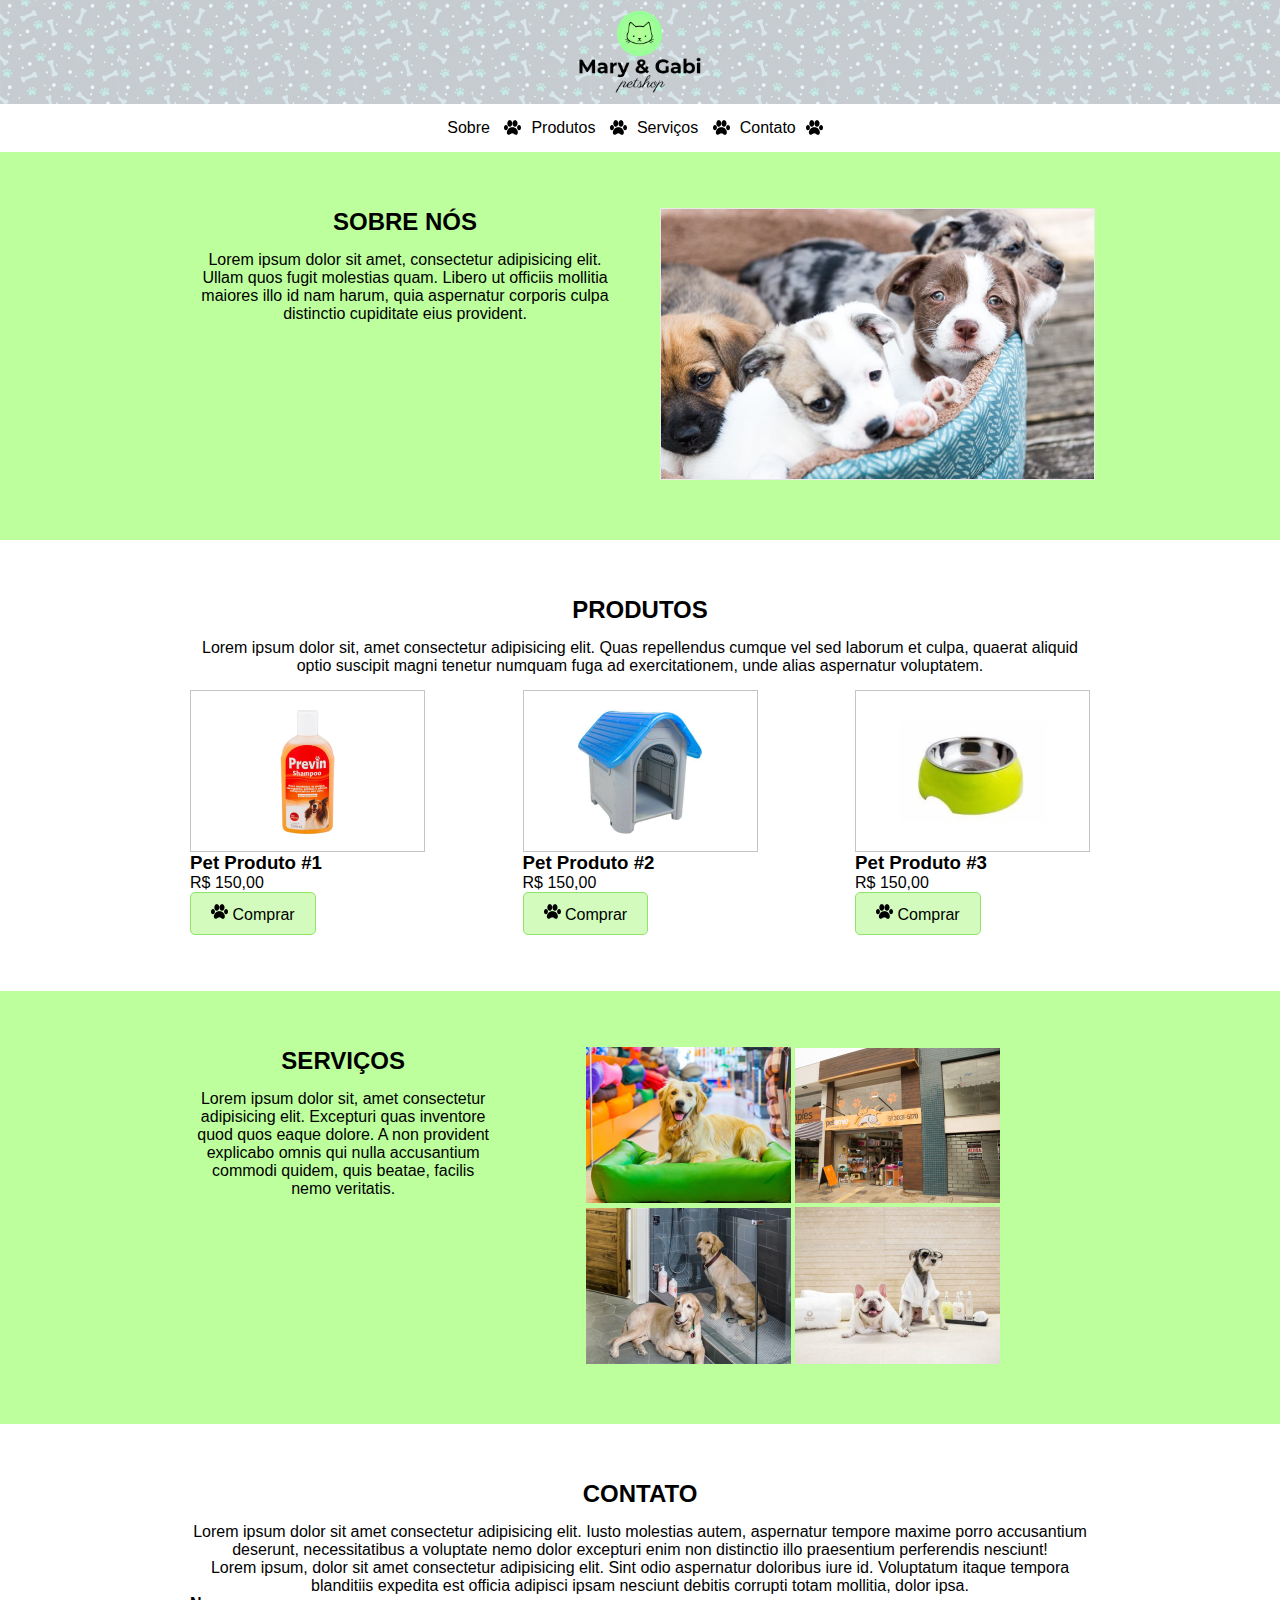
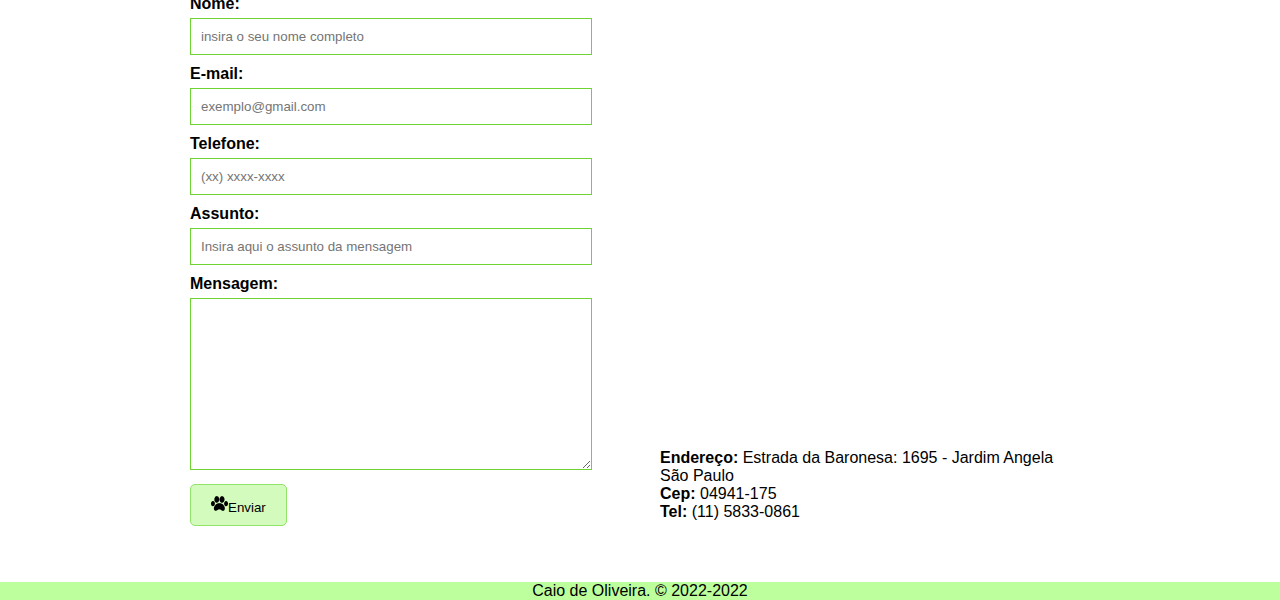
<file: index.html>
<!DOCTYPE html>
<html lang="pt-br">

<head>
    <meta charset="UTF-8">
    <meta name="viewport" content="width=device-width, initial-scale=1.0">
    <link rel="stylesheet" type="text/css" href="css/style_petshop.css">
    <link href="https://fonts.googleapis.com/css2?family=Kolker+Brush&family=Poor+Story&display=swap" rel="stylesheet">
    <title>Pet Shop</title>
</head>

<body>

    <header>
        <h1>
            <img src="img/logo-mari-e-gabi-petshop.svg" alt="Logo mary e gaby petshop">
        </h1>
    </header>
    <nav>
        <ul>
            <li><a href="#sobre">Sobre</a>
            </li>
            <li><a href="#produtos">Produtos</a>
            </li>
            <li><a href="#servicos">Serviços</a>
            </li>
            <li><a href="#contato">Contato</a>
            </li>
        </ul>
    </nav>
    <section class="fundo-verde">
        <div class="container flex-container">
            <div class="col">
                <h2>Sobre nós</h2>
                <p>Lorem ipsum dolor sit amet, consectetur adipisicing elit.
                    Ullam quos fugit molestias quam. Libero ut officiis mollitia maiores illo id nam harum,
                    quia aspernatur corporis culpa distinctio cupiditate eius provident.</p>
            </div>
            <div class="col">
                <img src="img/img-sobre.jpg" alt="imagem dos dogo">
            </div>
        </div>
    </section>
    <!--Produtos-->
    <section id="produtos">
        <section class="container">
            <h2 class="texto-centralizado">Produtos</h2>
            <p class="texto-centralizado">Lorem ipsum dolor sit, amet consectetur adipisicing elit.
                Quas repellendus cumque vel sed laborum et culpa, quaerat
                aliquid optio suscipit magni tenetur numquam fuga ad exercitationem,
                unde alias aspernatur voluptatem.</p>
            <div class="flex-container">
                <div class="produto">
                    <figure><img src="img/produto-1.jpg" alt="produto pet 1">
                    </figure>
                    <h3>Pet Produto #1</h3>
                    <p>R$ 150,00</p>
                    <a href="#" class="btn-pata">
                        <img src="img/patinha-preta.png" alt="patinha preta">
                        Comprar
                    </a>
                </div>
                <div class="produto">
                    <figure><img src="img/produto-2.jpg" alt="produto pet 2">
                    </figure>
                    <h3>Pet Produto #2</h3>
                    <p>R$ 150,00</p>
                    <a href="#" class="btn-pata">
                        <img src="img/patinha-preta.png" alt="patinha preta">
                        Comprar
                    </a>
                </div>
                <div class="produto">
                    <figure><img src="img/produto-3.jpg" alt="produto pet 3">
                    </figure>
                    <h3>Pet Produto #3</h3>
                    <p>R$ 150,00</p>
                    <a href="#" class="btn-pata">
                        <img src="img/patinha-preta.png" alt="patinha preta">
                        Comprar
                    </a>
                </div>
            </div>
        </section>
    </section>
    <!--serviços-->
    <section id="servicos">


        <section class="fundo-verde">
            <div class="container flex-container">

                <div class="col">
                    <h2>
                        Serviços
                    </h2>
                    <p>Lorem ipsum dolor sit, amet consectetur adipisicing elit.
                        Excepturi quas inventore quod quos eaque dolore. A non provident
                        explicabo omnis qui nulla accusantium commodi quidem, quis beatae,
                        facilis nemo veritatis.</p>
                </div>
                <div class="">
                    <img src="img/img-galeria-1.jpg" alt="">
                    <img src="img/img-galeria-2.jpg" alt="">
                    <img src="img/img-galeria-3.jpg" alt="">
                    <img src="img/img-galeria-4.jpg" alt="">
                </div>

            </div>
        </section>
    </section>


    <!--Contato-->
    <section id="contato">
        <div class="container">
            <div class="texto-centralizado">
                <h2>
                    Contato
                </h2>
                <p>
                    Lorem ipsum dolor sit amet consectetur adipisicing elit. Iusto molestias autem,
                    aspernatur tempore maxime porro accusantium deserunt, necessitatibus a voluptate
                    nemo dolor excepturi enim non distinctio illo praesentium perferendis nesciunt!
                </p>
                <p>
                    Lorem ipsum, dolor sit amet consectetur adipisicing elit. Sint odio aspernatur doloribus iure id.
                    Voluptatum itaque tempora blanditiis expedita est officia adipisci ipsam nesciunt debitis corrupti
                    totam mollitia, dolor ipsa.
                </p>
            </div>
            <div class="flex-container">
                <div class="col">
                    <form action="">

                        <label for="name">
                            <strong>Nome:</strong>
                            <input type="text" id="name" placeholder="insira o seu nome completo">
                        </label>

                        <label for="Mail">
                            <strong>E-mail:</strong>
                            <input type="email" id="mail" placeholder="exemplo@gmail.com">

                        </label>

                        <label for="fone">
                            <strong>Telefone:</strong>
                            <input type="tel" name="fone" id="fone" placeholder="(xx) xxxx-xxxx">
                        </label>

                        <label for="ass">
                            <strong>Assunto:</strong>
                            <input type="text" id="ass" placeholder="Insira aqui o assunto da mensagem">
                        </label>

                        <label for="msg">
                            <strong>Mensagem:</strong>
                            <textarea name="msg" id="msg" rows="10"></textarea>
                        </label>

                        <div>
                            <button class="btn-pata">
                                <img src="img/patinha-preta.png" alt="patinha preta">Enviar
                            </button>
                        </div>
                    </form>
                </div>
                <div class="col">
                    <iframe
                        src="https://www.google.com/maps/embed?pb=!1m18!1m12!1m3!1d3653.383720987246!2d-46.76813028486826!3d-23.697987372537305!2m3!1f0!2f0!3f0!3m2!1i1024!2i768!4f13.1!3m3!1m2!1s0x94ce5212f9627de5%3A0x1c5ccd29c1a3e96a!2sEtec%20Jardim%20%C3%82ngela!5e0!3m2!1spt-BR!2sbr!4v1667343938305!5m2!1spt-BR!2sbr"
                        width="600" height="450" style="border:0;" allowfullscreen="" loading="lazy"
                        referrerpolicy="no-referrer-when-downgrade">
                    </iframe>
                    <p><strong>Endereço:</strong> Estrada da Baronesa: 1695 - Jardim Angela <br> São Paulo</p>
                    <p><strong>Cep:</strong> 04941-175</p>
                    <p><strong>Tel:</strong> (11) 5833-0861</p>

                </div>
            </div>
        </div>
    </section>

    <section class="fundo-verde">
        <footer>
            <p>Caio de Oliveira. © 2022-2022</p>
        </footer>

    </section>

</body>

</html>
</file>
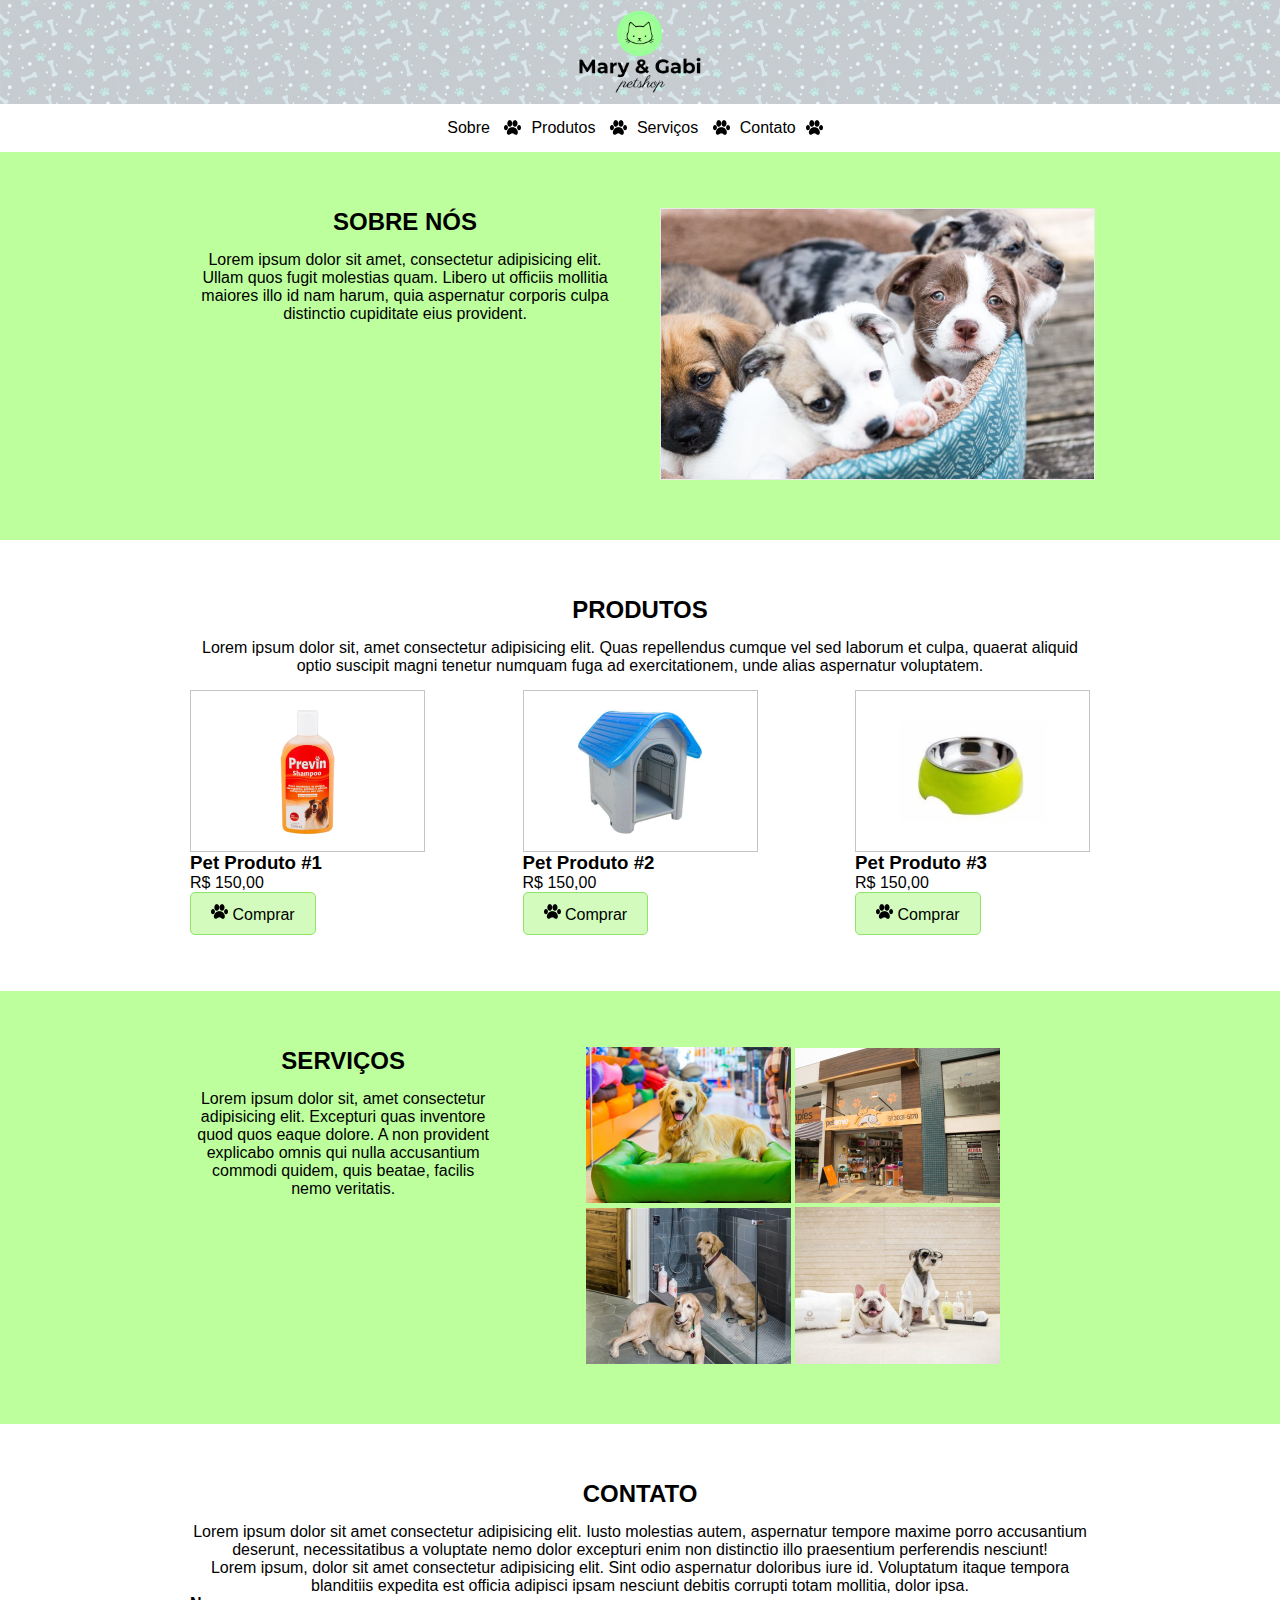
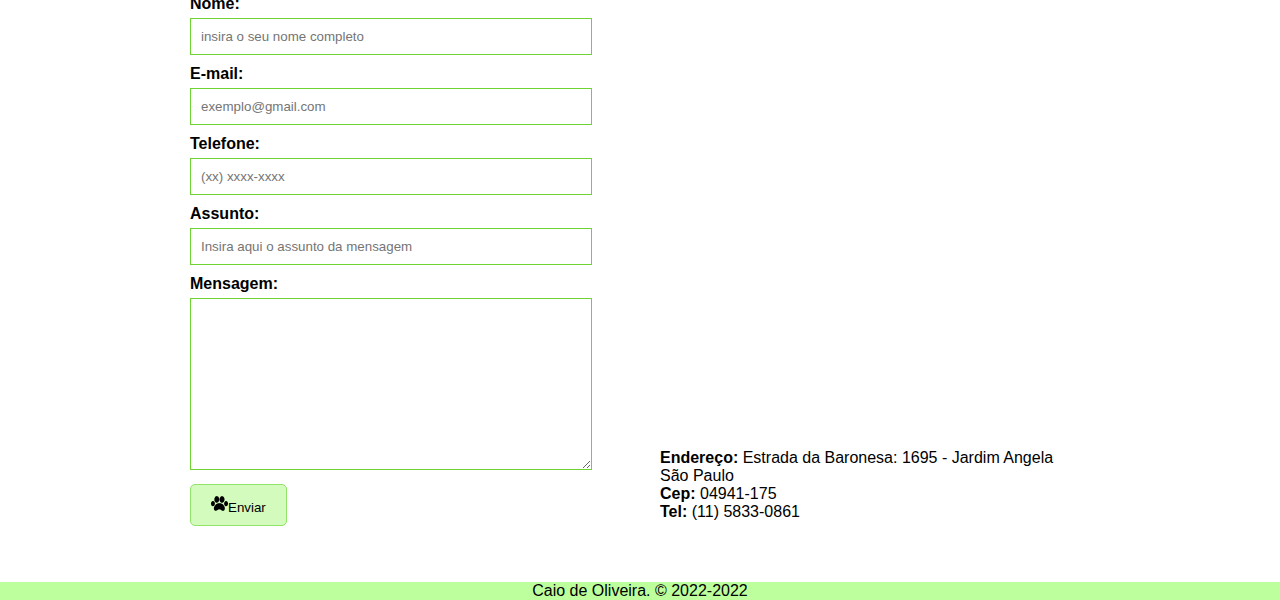
<file: petshop 2.0.html>
<!DOCTYPE html>
<html lang="pt-br">

<head>
    <meta charset="UTF-8">
    <meta name="viewport" content="width=device-width, initial-scale=1.0">
    <link rel="stylesheet" type="text/css" href="css/style_petshop.css">
    <link href="https://fonts.googleapis.com/css2?family=Kolker+Brush&family=Poor+Story&display=swap" rel="stylesheet">
    <title>Pet Shop</title>
</head>

<body>

    <header>
        <h1>
            <img src="img/logo-mari-e-gabi-petshop.svg" alt="Logo mary e gaby petshop">
        </h1>
    </header>
    <nav>
        <ul>
            <li><a href="#sobre">Sobre</a>
            </li>
            <li><a href="#produtos">Produtos</a>
            </li>
            <li><a href="#servicos">Serviços</a>
            </li>
            <li><a href="#contato">Contato</a>
            </li>
        </ul>
    </nav>
    <section class="fundo-verde">
        <div class="container flex-container">
            <div class="col">
                <h2>Sobre nós</h2>
                <p>Lorem ipsum dolor sit amet, consectetur adipisicing elit.
                    Ullam quos fugit molestias quam. Libero ut officiis mollitia maiores illo id nam harum,
                    quia aspernatur corporis culpa distinctio cupiditate eius provident.</p>
            </div>
            <div class="col">
                <img src="img/img-sobre.jpg" alt="imagem dos dogo">
            </div>
        </div>
    </section>
    <!--Produtos-->
    <section id="produtos">
        <section class="container">
            <h2 class="texto-centralizado">Produtos</h2>
            <p class="texto-centralizado">Lorem ipsum dolor sit, amet consectetur adipisicing elit.
                Quas repellendus cumque vel sed laborum et culpa, quaerat
                aliquid optio suscipit magni tenetur numquam fuga ad exercitationem,
                unde alias aspernatur voluptatem.</p>
            <div class="flex-container">
                <div class="produto">
                    <figure><img src="img/produto-1.jpg" alt="produto pet 1">
                    </figure>
                    <h3>Pet Produto #1</h3>
                    <p>R$ 150,00</p>
                    <a href="#" class="btn-pata">
                        <img src="img/patinha-preta.png" alt="patinha preta">
                        Comprar
                    </a>
                </div>
                <div class="produto">
                    <figure><img src="img/produto-2.jpg" alt="produto pet 2">
                    </figure>
                    <h3>Pet Produto #2</h3>
                    <p>R$ 150,00</p>
                    <a href="#" class="btn-pata">
                        <img src="img/patinha-preta.png" alt="patinha preta">
                        Comprar
                    </a>
                </div>
                <div class="produto">
                    <figure><img src="img/produto-3.jpg" alt="produto pet 3">
                    </figure>
                    <h3>Pet Produto #3</h3>
                    <p>R$ 150,00</p>
                    <a href="#" class="btn-pata">
                        <img src="img/patinha-preta.png" alt="patinha preta">
                        Comprar
                    </a>
                </div>
            </div>
        </section>
    </section>
    <!--serviços-->
    <section id="servicos">


        <section class="fundo-verde">
            <div class="container flex-container">

                <div class="col">
                    <h2>
                        Serviços
                    </h2>
                    <p>Lorem ipsum dolor sit, amet consectetur adipisicing elit.
                        Excepturi quas inventore quod quos eaque dolore. A non provident
                        explicabo omnis qui nulla accusantium commodi quidem, quis beatae,
                        facilis nemo veritatis.</p>
                </div>
                <div class="">
                    <img src="img/img-galeria-1.jpg" alt="">
                    <img src="img/img-galeria-2.jpg" alt="">
                    <img src="img/img-galeria-3.jpg" alt="">
                    <img src="img/img-galeria-4.jpg" alt="">
                </div>

            </div>
        </section>
    </section>


    <!--Contato-->
    <section id="contato">
        <div class="container">
            <div class="texto-centralizado">
                <h2>
                    Contato
                </h2>
                <p>
                    Lorem ipsum dolor sit amet consectetur adipisicing elit. Iusto molestias autem,
                    aspernatur tempore maxime porro accusantium deserunt, necessitatibus a voluptate
                    nemo dolor excepturi enim non distinctio illo praesentium perferendis nesciunt!
                </p>
                <p>
                    Lorem ipsum, dolor sit amet consectetur adipisicing elit. Sint odio aspernatur doloribus iure id.
                    Voluptatum itaque tempora blanditiis expedita est officia adipisci ipsam nesciunt debitis corrupti
                    totam mollitia, dolor ipsa.
                </p>
            </div>
            <div class="flex-container">
                <div class="col">
                    <form action="">

                        <label for="name">
                            <strong>Nome:</strong>
                            <input type="text" id="name" placeholder="insira o seu nome completo">
                        </label>

                        <label for="Mail">
                            <strong>E-mail:</strong>
                            <input type="email" id="mail" placeholder="exemplo@gmail.com">

                        </label>

                        <label for="fone">
                            <strong>Telefone:</strong>
                            <input type="tel" name="fone" id="fone" placeholder="(xx) xxxx-xxxx">
                        </label>

                        <label for="ass">
                            <strong>Assunto:</strong>
                            <input type="text" id="ass" placeholder="Insira aqui o assunto da mensagem">
                        </label>

                        <label for="msg">
                            <strong>Mensagem:</strong>
                            <textarea name="msg" id="msg" rows="10"></textarea>
                        </label>

                        <div>
                            <button class="btn-pata">
                                <img src="img/patinha-preta.png" alt="patinha preta">Enviar
                            </button>
                        </div>
                    </form>
                </div>
                <div class="col">
                    <iframe
                        src="https://www.google.com/maps/embed?pb=!1m18!1m12!1m3!1d3653.383720987246!2d-46.76813028486826!3d-23.697987372537305!2m3!1f0!2f0!3f0!3m2!1i1024!2i768!4f13.1!3m3!1m2!1s0x94ce5212f9627de5%3A0x1c5ccd29c1a3e96a!2sEtec%20Jardim%20%C3%82ngela!5e0!3m2!1spt-BR!2sbr!4v1667343938305!5m2!1spt-BR!2sbr"
                        width="600" height="450" style="border:0;" allowfullscreen="" loading="lazy"
                        referrerpolicy="no-referrer-when-downgrade">
                    </iframe>
                    <p><strong>Endereço:</strong> Estrada da Baronesa: 1695 - Jardim Angela <br> São Paulo</p>
                    <p><strong>Cep:</strong> 04941-175</p>
                    <p><strong>Tel:</strong> (11) 5833-0861</p>

                </div>
            </div>
        </div>
    </section>

    <section class="fundo-verde">
        <footer>
            <p>Caio de Oliveira. © 2022-2022</p>
        </footer>

    </section>

</body>

</html>
</file>
<file: css/style_petshop.css>
*{
    margin: 0;
    padding: 0;
}
body{
    font-family: Arial, Helvetica, sans-serif;
}

h2{
    text-transform: uppercase;
    margin-bottom: 15px;
}
header{
    text-align: center;
    background-image: url('../img/fundo-topo.jpg');
    padding: 10px 0;
}
header h1{
    margin: 0;
    height: 84px;
}

nav li{
    display: inline;
    background-image: url('../img/patinha-preta.png');
    background-repeat: no-repeat;
    background-position: center right;
    padding-right: 27px;
    margin-right: 10px;
}

nav{
    text-align: center;
    padding: 15px 0;
}

nav a{
    text-decoration: none;
    color: #000;
}

nav a:hover{
    color: #6dd432;
    font-size: 1.01em;
}
/* Sobre Nós */

.fundo-verde{
    background-color: #bdff9c;
    text-align: center;
}

.container{
    width: 900px;
    margin: 0 auto;
    padding: 56px 0;
}

.flex-container .col{
    width: 430px;
}

.flex-container{
    display: flex;
    justify-content: space-between;
}

.produto{
    width: 235px;
}

.produto figure{
    border: 1px solid #c4c4c4;
    background-color: #fff;
    text-align: center;
    margin-top:15px;
    height: 160px;
    line-height: 160px;
    padding: 0;
}

.produto figure img{
    vertical-align: middle;
}

.texto-centralizado{
    text-align: center;
}

.btn-pata{
    border: 1px solid #91e467;
    background-color: #d2fbbd;
    text-decoration: none;
    padding: 10px 20px;
    color: #000;
    border-radius:5px;
    cursor: pointer;
    display: inline-block;
}

form{
    width: 380px;
}

form input, form textarea{
    width: 100%;
    border: 1px solid #6dd432;
    padding: 10px;
    margin-top: 5px;
    margin-bottom: 10px;
    
}

iframe{
    width: 100%;
}
</file>
